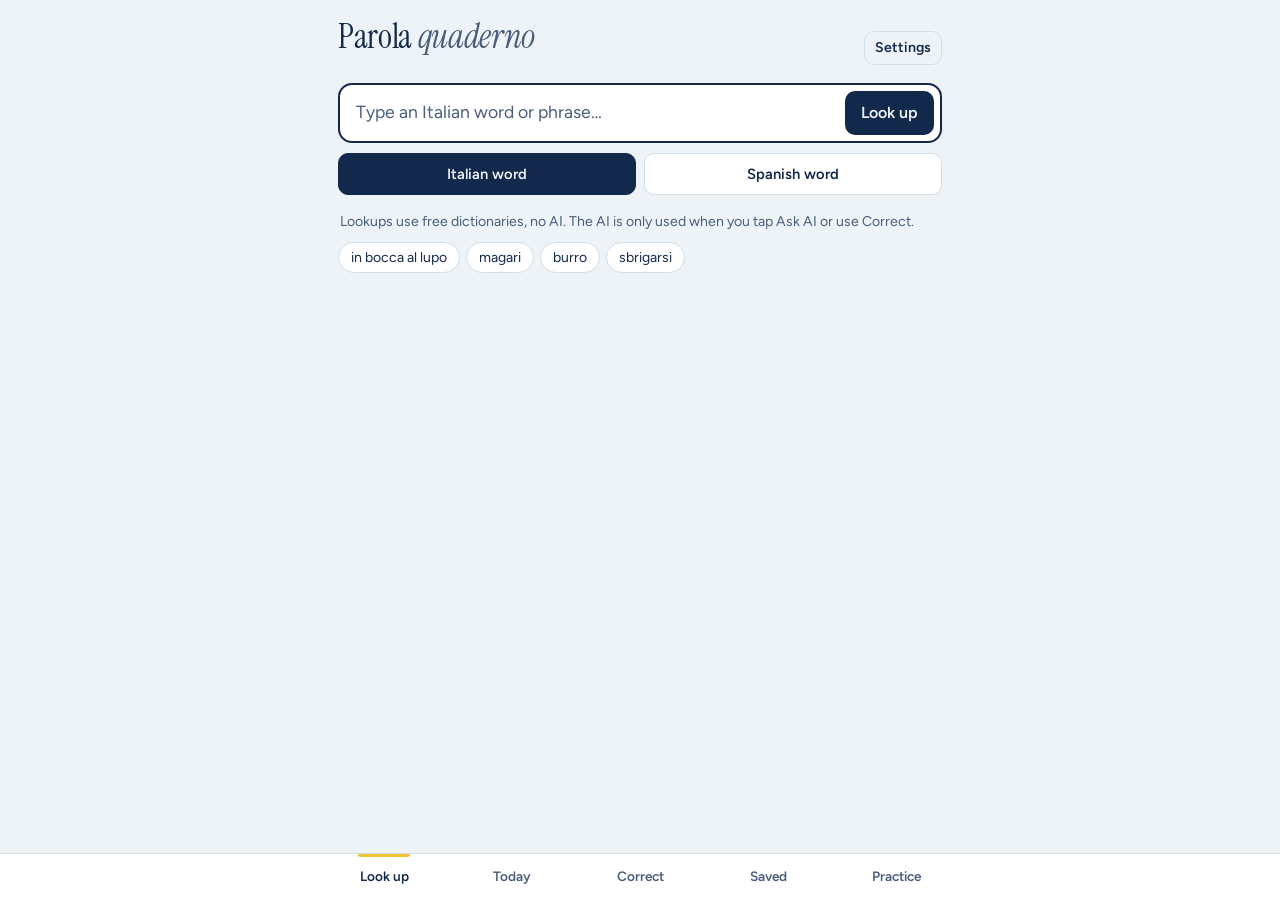
<file: index.html>
<!doctype html>
<html lang="en">
<head>
<meta charset="utf-8">
<meta name="viewport" content="width=device-width, initial-scale=1, viewport-fit=cover">
<title>Parola — Italian word notebook (free lookup)</title>
<meta name="theme-color" content="#13294B">
<meta name="description" content="Italian dictionary, homework corrector and flashcards for Spanish speakers.">
<link rel="manifest" href="manifest.webmanifest">
<link rel="icon" href="icon.svg?v=2" type="image/svg+xml">
<link rel="apple-touch-icon" href="icon-192.png?v=2">
<meta name="apple-mobile-web-app-capable" content="yes">
<meta name="mobile-web-app-capable" content="yes">
<meta name="apple-mobile-web-app-title" content="Parola">
<link rel="preconnect" href="https://fonts.googleapis.com">
<link rel="preconnect" href="https://fonts.gstatic.com" crossorigin>
<link href="https://fonts.googleapis.com/css2?family=Instrument+Serif:ital@0;1&family=Figtree:wght@400;500;600;700&display=swap" rel="stylesheet">
<link rel="stylesheet" href="style.css">
</head>
<body>
<div class="wrap">
  <header class="top">
    <div class="brand">Parola <i>quaderno</i></div>
    <div style="display:flex;gap:10px;align-items:center"><div class="count" id="tokens"></div><div class="count" id="count"></div><button class="gear" id="gear" type="button">Settings</button></div>
  </header>

  <!-- LOOKUP -->
  <section id="view-look">
    <form class="search" id="form" autocomplete="off">
      <input id="q" type="search" placeholder="Type an Italian word or phrase…" aria-label="Word to look up" enterkeyhint="search">
      <button class="btn" id="go" type="submit">Look up</button>
    </form>
    <div class="modes" role="group" aria-label="Language you're typing" style="margin-top:10px">
      <button type="button" data-lang="it" aria-pressed="true">Italian word</button>
      <button type="button" data-lang="es" aria-pressed="false">Spanish word</button>
    </div>
    <p class="hint">Lookups use free dictionaries, no AI. The AI is only used when you tap Ask AI or use Correct.</p>
    <div class="chips" id="tries"></div>
    <div id="out"></div>
  </section>

  <!-- WORD OF THE DAY -->
  <section id="view-today" hidden>
    <div class="today-head">
      <div>
        <div class="today-kicker">Parola del giorno</div>
        <div class="meta" id="todayDate"></div>
      </div>
      <div class="today-btns">
        <button class="btn ghost" id="todayBack" type="button">Today's</button>
        <button class="btn ghost" id="todayAnother" type="button">Another</button>
      </div>
    </div>
    <div id="todayUpag" style="margin-top:10px"></div>
    <div id="todayOut"></div>
    <div class="sec">
      <h3 style="font-size:.95rem;margin:22px 0 8px">Previous days</h3>
      <div class="chips" id="todayPast"></div>
    </div>
  </section>

  <!-- CORRECT -->
  <section id="view-correct" hidden>
    <textarea class="essay" id="essay" placeholder="Paste or write your Italian text here…" aria-label="Your Italian text"></textarea>
    <div class="bar">
      <div class="grow" id="wc"></div>
      <button class="btn ghost" id="clear" type="button">Clear</button>
      <button class="btn" id="check" type="button">Correct</button>
    </div>
    <div id="corr"></div>
  </section>

  <!-- SAVED -->
  <section id="view-saved" hidden>
    <div class="tools">
      <button class="btn ghost" id="export" type="button">Export words</button>
      <button class="btn ghost" id="import" type="button">Import words</button>
      <input type="file" id="importFile" accept="application/json,.json" hidden>
    </div>
    <input class="filter" id="filter" type="search" placeholder="Filter saved words" aria-label="Filter saved words">
    <div id="list"></div>
  </section>

  <!-- SETTINGS -->
  <section id="view-settings" hidden>
    <div class="panel">
      <h2>Free dictionaries</h2>
      <label class="field"><span>Email for MyMemory (optional)</span>
        <input id="mmEmail" type="email" autocomplete="email" placeholder="you@example.com">
        <small>Free translations are limited to 5,000 characters a day. Adding an email raises it to 50,000. No sign-up needed. Tap Save below.</small>
      </label>
    </div>
    <div class="panel">
      <h2>AI connection</h2>
      <p class="meta">Parola uses your own API key. It stays on this device and is only sent to the provider you choose.</p>
      <label class="field"><span>Provider</span>
        <select id="prov">
          <option value="gemini">Google Gemini (free tier)</option>
          <option value="groq">Groq (free tier)</option>
          <option value="openrouter">OpenRouter</option>
          <option value="openai">OpenAI</option>
          <option value="anthropic">Anthropic (Claude)</option>
          <option value="custom">Custom (OpenAI-compatible, e.g. Ollama)</option>
        </select>
        <small id="provHelp"></small>
      </label>
      <label class="field"><span>API key</span>
        <input id="key" type="password" autocomplete="off" spellcheck="false" placeholder="Paste your key">
      </label>
      <label class="field"><span>Model</span>
        <div style="display:flex;gap:8px">
          <input id="model" type="text" autocomplete="off" spellcheck="false" list="modelList" style="flex:1;min-width:0">
          <button class="btn ghost" id="findModels" type="button">Find models</button>
        </div>
        <datalist id="modelList"></datalist>
        <small id="modelHelp">Tap Find models to see the exact names your key can use, then pick one.</small>
      </label>
      <label class="field" id="baseWrap" hidden><span>Base URL</span>
        <input id="base" type="url" autocomplete="off" spellcheck="false" placeholder="http://localhost:11434/v1">
      </label>
      <div class="bar">
        <div class="grow" id="testOut"></div>
        <button class="btn ghost" id="test" type="button">Test</button>
        <button class="btn" id="saveSet" type="button">Save</button>
      </div>
    </div>
    <p class="hint">Parola free-lookup version 7</p>
  </section>

  <!-- PRACTICE -->
  <section id="view-practice" hidden>
    <div class="modes" role="group" aria-label="Practice direction">
      <button data-mode="it" aria-pressed="true">Italian → Spanish</button>
      <button data-mode="es" aria-pressed="false">Spanish → Italian</button>
    </div>
    <div id="deck"></div>
  </section>
</div>

<nav class="tabs" role="tablist">
  <div class="in">
    <button role="tab" data-tab="look" aria-selected="true">Look up</button>
    <button role="tab" data-tab="today" aria-selected="false">Today</button>
    <button role="tab" data-tab="correct" aria-selected="false">Correct</button>
    <button role="tab" data-tab="saved" aria-selected="false">Saved</button>
    <button role="tab" data-tab="practice" aria-selected="false">Practice</button>
  </div>
</nav>
<div class="toast" id="toast" role="status"></div>

<!-- Load order matters: settings and prompts first, then the app that uses them -->
<script src="config.js"></script>
<script src="prompts.js"></script>
<script src="sources.js"></script>
<script src="words.js"></script>
<script src="app.js"></script>
</body>
</html>
</file>
<file: style.css>
/* Parola: all the visual design.
   Colors live in :root (light) and the dark-mode blocks. Change them there. */
:root{
  --paper:#EEF3F7; --card:#FFFFFF; --ink:#13294B; --ink-soft:#4A5D7A; --line:#D3DEE8;
  --lemon:#F2C230; --lemon-soft:#FFF4C7; --leaf:#2F7D5B; --warn:#B4442F; --warn-soft:#FBE9E4;
  box-sizing:border-box;
  padding-top:env(safe-area-inset-top,0px);
  padding-bottom:env(safe-area-inset-bottom,0px);
}
@media (prefers-color-scheme: dark){
  :root:not([data-theme="light"]){
    --paper:#0E1A2E; --card:#16263F; --ink:#E8EEF6; --ink-soft:#9DB0CA; --line:#2A3E5C;
    --lemon:#F2C230; --lemon-soft:#3A3417; --leaf:#6CC49B; --warn:#F08A72; --warn-soft:#3B2220;
  }
}
:root[data-theme="dark"]{
  --paper:#0E1A2E; --card:#16263F; --ink:#E8EEF6; --ink-soft:#9DB0CA; --line:#2A3E5C;
  --lemon:#F2C230; --lemon-soft:#3A3417; --leaf:#6CC49B; --warn:#F08A72; --warn-soft:#3B2220;
}
*,*::before,*::after{box-sizing:inherit}
html{height:100%;scroll-padding-top:env(safe-area-inset-top,0px)}
body{margin:0;min-height:100%;background:var(--paper);color:var(--ink);
  font-family:"Figtree",system-ui,-apple-system,"Segoe UI",sans-serif;font-size:16px;line-height:1.5;
  -webkit-font-smoothing:antialiased}
.wrap{max-width:640px;margin:0 auto;padding:20px 18px 110px}
header.top{display:flex;align-items:baseline;justify-content:space-between;margin-bottom:18px}
.brand{font-family:"Instrument Serif",Georgia,serif;font-size:2.1rem;line-height:1;letter-spacing:-.01em}
.brand i{color:var(--ink-soft)}
.count{font-size:.85rem;color:var(--ink-soft)}
button{font:inherit;color:inherit;cursor:pointer}
:focus-visible{outline:3px solid var(--lemon);outline-offset:2px;border-radius:6px}

/* search */
.search{display:flex;gap:8px;background:var(--card);border:2px solid var(--ink);border-radius:14px;padding:6px 6px 6px 14px}
.search input{flex:1;min-width:0;border:0;background:transparent;color:var(--ink);font:inherit;font-size:1.1rem;outline:none}
.search input::placeholder{color:var(--ink-soft)}
.btn{border:0;border-radius:10px;padding:10px 16px;font-weight:600;background:var(--ink);color:var(--paper)}
.btn:disabled{opacity:.5;cursor:default}
.btn.ghost{background:transparent;color:var(--ink);border:1.5px solid var(--line)}
.btn.lemon{background:var(--lemon);color:#13294B}
.hint{font-size:.88rem;color:var(--ink-soft);margin:10px 2px 0}
.chips{display:flex;flex-wrap:wrap;gap:6px;margin-top:10px}
.chip{border:1px solid var(--line);background:var(--card);border-radius:999px;padding:4px 12px;font-size:.88rem}

/* entry */
.entry{background:var(--card);border-radius:18px;margin-top:22px;padding:22px 20px;border:1px solid var(--line)}
.head{display:flex;justify-content:space-between;gap:12px;align-items:flex-start}
.word{font-family:"Instrument Serif",Georgia,serif;font-size:2.8rem;line-height:1;margin:0;word-break:break-word}
.meta{color:var(--ink-soft);font-size:.92rem;margin-top:6px}
.reg{display:inline-block;background:var(--lemon-soft);border-radius:6px;padding:1px 8px;font-size:.82rem;font-weight:600;margin-left:6px;color:var(--ink)}
.def{font-family:"Instrument Serif",Georgia,serif;font-size:1.3rem;line-height:1.45;margin:16px 0 4px}
.def-es{color:var(--ink-soft);font-size:.95rem;margin:0}
.sec{margin-top:20px}
.sec h3{font-size:.95rem;font-weight:700;margin:0 0 8px}
.tr{display:grid;grid-template-columns:auto 1fr;gap:4px 14px;font-size:1rem}
.tr b{font-weight:600;color:var(--ink-soft)}
.ex{border-left:3px solid var(--lemon);padding:2px 0 2px 12px;margin:0 0 10px}
.ex .it{font-weight:500}
.ex .es{color:var(--ink-soft);font-size:.92rem}
.idiom{margin:0 0 10px}
.idiom .it{font-family:"Instrument Serif",Georgia,serif;font-size:1.2rem;font-style:italic}
.idiom .es{color:var(--ink-soft);font-size:.92rem}
.link{background:none;border:0;padding:0;color:var(--ink);text-decoration:underline;text-decoration-color:var(--lemon);text-decoration-thickness:2px;text-underline-offset:3px}
.status{margin-top:22px;color:var(--ink-soft)}
.ext{display:flex;flex-wrap:wrap;gap:8px}
.ext a{display:inline-flex;align-items:center;gap:6px;border:1.5px solid var(--line);border-radius:10px;padding:7px 12px;font-size:.9rem;font-weight:600;color:var(--ink);text-decoration:none;background:var(--card)}
.ext a:hover{border-color:var(--ink)}
.ext a::after{content:"↗";font-weight:400;color:var(--ink-soft)}
.err{color:var(--warn)}

/* saved list */
.filter{width:100%;border:1.5px solid var(--line);border-radius:12px;background:var(--card);color:var(--ink);font:inherit;padding:10px 14px;margin-bottom:12px}
.row{display:flex;align-items:center;gap:10px;background:var(--card);border:1px solid var(--line);border-radius:14px;padding:12px 14px;margin-bottom:8px}
.row .w{font-family:"Instrument Serif",Georgia,serif;font-size:1.4rem;line-height:1.1}
.row .t{color:var(--ink-soft);font-size:.9rem}
.row .grow{flex:1;min-width:0;text-align:left;background:none;border:0;padding:0}
.dots{display:flex;gap:3px}
.dots span{width:7px;height:7px;border-radius:50%;background:var(--line)}
.dots span.on{background:var(--leaf)}
.x{background:none;border:0;color:var(--ink-soft);font-size:1.2rem;padding:4px 8px}
.empty{text-align:center;padding:40px 10px;color:var(--ink-soft)}
.empty .big{font-family:"Instrument Serif",Georgia,serif;font-size:1.6rem;color:var(--ink);margin-bottom:6px}

/* practice */
.modes{display:flex;gap:8px;margin-bottom:16px}
.modes button{flex:1;border:1.5px solid var(--line);background:var(--card);border-radius:10px;padding:9px;font-weight:600;font-size:.92rem}
.modes button[aria-pressed="true"]{border-color:var(--ink);background:var(--ink);color:var(--paper)}
.flash{background:var(--card);border:2px solid var(--ink);border-radius:22px;min-height:300px;padding:28px 22px;display:flex;flex-direction:column;justify-content:center;text-align:center}
.flash .q{font-family:"Instrument Serif",Georgia,serif;font-size:2.6rem;line-height:1.1;word-break:break-word}
.flash .sub{color:var(--ink-soft);margin-top:10px}
.flash .a{margin-top:20px;padding-top:18px;border-top:1px dashed var(--line)}
.flash .a .main{font-size:1.25rem;font-weight:600}
.flash .a .ex{text-align:left;margin-top:12px}
.acts{display:flex;gap:10px;margin-top:16px}
.acts .btn{flex:1;padding:14px}
.progress{font-size:.88rem;color:var(--ink-soft);text-align:center;margin-top:12px}

/* correct */
.essay{width:100%;min-height:200px;resize:vertical;border:2px solid var(--ink);border-radius:14px;background:var(--card);color:var(--ink);font:inherit;font-size:1.05rem;line-height:1.6;padding:14px 16px}
.essay::placeholder{color:var(--ink-soft)}
.bar{display:flex;gap:8px;align-items:center;margin-top:10px}
.bar .grow{flex:1;font-size:.85rem;color:var(--ink-soft)}
.marked{font-size:1.08rem;line-height:1.8;white-space:pre-wrap;margin:0}
.marked strong{background:var(--warn-soft);color:var(--warn);font-weight:700;border-radius:4px;padding:0 3px}
.marked .fix{color:var(--leaf);font-weight:600}
.note{display:grid;grid-template-columns:auto 1fr;gap:2px 12px;padding:10px 0;border-top:1px solid var(--line)}
.note:first-of-type{border-top:0}
.note .kind{font-size:.78rem;font-weight:700;background:var(--lemon-soft);border-radius:6px;padding:2px 8px;align-self:start;white-space:nowrap}
.note .pair{font-weight:500}
.note .pair s{color:var(--warn);text-decoration-thickness:1.5px}
.note .pair span{color:var(--leaf)}
.note .why{grid-column:2;color:var(--ink-soft);font-size:.92rem}
.clean{font-family:"Instrument Serif",Georgia,serif;font-size:1.25rem;line-height:1.55;margin:0;white-space:pre-wrap}
.praise{margin:0;font-size:.98rem}

/* raw answer */
details.raw{margin-top:14px;border:1px dashed var(--line);border-radius:12px;padding:10px 14px;font-size:.88rem;color:var(--ink-soft)}
details.raw summary{cursor:pointer;font-weight:600;color:var(--ink)}
details.raw .rawmeta{margin:8px 0 0}
details.raw pre{margin:10px 0 0;max-height:360px;overflow:auto;white-space:pre-wrap;word-break:break-word;font-size:.8rem;line-height:1.45;background:var(--paper);border-radius:8px;padding:10px}

/* settings */
.gear{background:none;border:1.5px solid var(--line);border-radius:10px;padding:5px 10px;font-size:.88rem;font-weight:600;color:var(--ink)}
.field{display:block;margin-bottom:14px}
.field span{display:block;font-weight:600;font-size:.92rem;margin-bottom:5px}
.field input,.field select{width:100%;border:1.5px solid var(--line);border-radius:12px;background:var(--card);color:var(--ink);font:inherit;padding:10px 12px}
.field small{display:block;color:var(--ink-soft);font-size:.85rem;margin-top:5px}
.field small a{color:var(--ink)}
.panel{background:var(--card);border:1px solid var(--line);border-radius:18px;padding:20px 18px;margin-bottom:16px}
.panel h2{font-family:"Instrument Serif",Georgia,serif;font-weight:400;font-size:1.7rem;margin:0 0 12px}
.panel p{margin:0 0 12px}
.tools{display:flex;gap:8px;margin-bottom:14px}
.tools .btn{flex:1;padding:9px}
.ok{color:var(--leaf)}

/* tab bar */
nav.tabs{position:fixed;left:0;right:0;bottom:0;background:var(--card);border-top:1px solid var(--line);
  padding-bottom:env(safe-area-inset-bottom,0px);z-index:5}
nav.tabs .in{max-width:640px;margin:0 auto;display:flex}
nav.tabs button{flex:1;background:none;border:0;padding:12px 4px 14px;font-weight:600;font-size:.92rem;color:var(--ink-soft);position:relative}
nav.tabs button[aria-selected="true"]{color:var(--ink)}
nav.tabs button[aria-selected="true"]::before{content:"";position:absolute;top:0;left:30%;right:30%;height:3px;background:var(--lemon);border-radius:0 0 3px 3px}
.toast{position:fixed;left:50%;bottom:calc(80px + env(safe-area-inset-bottom,0px));transform:translateX(-50%);background:var(--ink);color:var(--paper);padding:9px 18px;border-radius:999px;font-size:.92rem;opacity:0;transition:opacity .2s;pointer-events:none;z-index:6}
.toast.show{opacity:1}
[hidden]{display:none!important}
@media (prefers-reduced-motion: reduce){*{transition:none!important}}

/* word of the day */
.today-head{display:flex;justify-content:space-between;align-items:flex-end;gap:12px;flex-wrap:wrap}
.today-kicker{font-family:"Instrument Serif",Georgia,serif;font-size:1.7rem;line-height:1.1}
.today-btns{display:flex;gap:8px}
.today-btns .btn{padding:8px 12px;font-size:.9rem}
#todayOut .entry{margin-top:14px}
nav.tabs button{font-size:.85rem}
</file>
